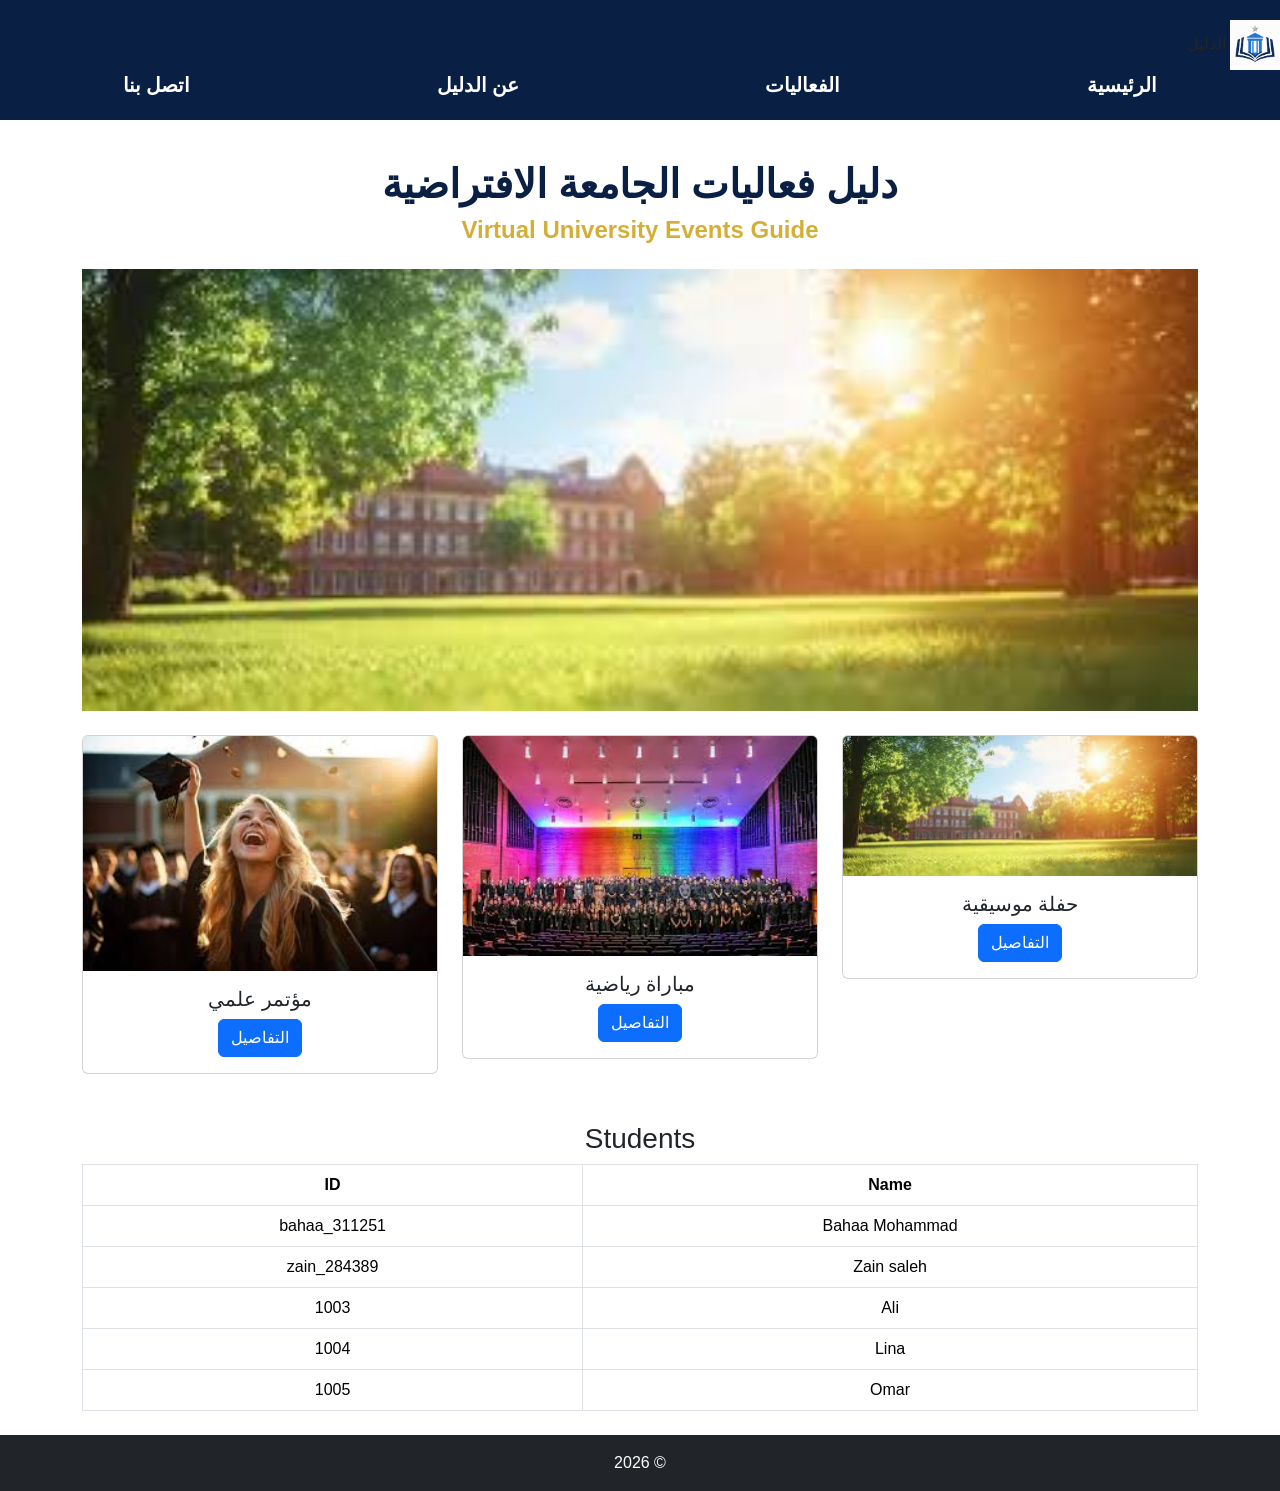
<file: university-events-guide/index.html>
<!DOCTYPE html>
<html lang="ar" dir="rtl">
<head>
<meta charset="UTF-8">
<title>دليل فعاليات الجامعة الافتراضية</title>

<!-- Bootstrap -->
<link href="https://cdn.jsdelivr.net/npm/bootstrap@5.3.0/dist/css/bootstrap.min.css" rel="stylesheet">

<!-- CSS -->
<link rel="stylesheet" href="assets/css/styles.css">
</head>

<body>
  <!--header-->
  <header class="custom-header">
    <div class="header-content">
  
      <!-- اللوقو + النص -->
      <div class="logo-box">
        <img src="assets/img/logo.png" alt="logo" class="logo-img">
        <span class="logo-text">الدليل</span>
      </div>
  
      <!-- الروابط -->
      <nav class="nav-container">
        <a href="index.html">الرئيسية</a>
        <a href="events.html">الفعاليات</a>
        <a href="about.html">عن الدليل</a>
        <a href="contact.html">اتصل بنا</a>
      </nav>
  
    </div>
  </header>

<!-- TITLE -->
<section class="title-section">
  <h1 class="arabic-title">دليل فعاليات الجامعة الافتراضية</h1>
  <h2 class="english-title">Virtual University Events Guide</h2>
</section>

<!-- SLIDER -->
<div id="carouselExample" class="carousel slide container mt-4" data-bs-ride="carousel">
  <div class="carousel-inner">
    <div class="carousel-item active">
      <img src="assets/img/event1.jpg" class="d-block w-100">
    </div>
    <div class="carousel-item">
      <img src="assets/img/event2.jpg" class="d-block w-100">
    </div>
    <div class="carousel-item">
      <img src="assets/img/event3.jpg" class="d-block w-100">
    </div>
  </div>
</div>

<!-- CARDS -->
<div class="container mt-4">
  <div class="row">

    <div class="col-md-4">
      <div class="card">
        <img src="assets/img/event1.jpg" class="card-img-top">
        <div class="card-body text-center">
          <h5>حفلة موسيقية</h5>
          <a href="event.html?type=music" class="btn btn-primary">التفاصيل</a>
        </div>
      </div>
    </div>

    <div class="col-md-4">
      <div class="card">
        <img src="assets/img/event2.jpg" class="card-img-top">
        <div class="card-body text-center">
          <h5>مباراة رياضية</h5>
          <a href="event.html?type=sport" class="btn btn-primary">التفاصيل</a>
        </div>
      </div>
    </div>

    <div class="col-md-4">
      <div class="card">
        <img src="assets/img/event3.jpg" class="card-img-top">
        <div class="card-body text-center">
          <h5>مؤتمر علمي</h5>
          <a href="event.html?type=conf" class="btn btn-primary">التفاصيل</a>
        </div>
      </div>
    </div>

  </div>
</div>

<!-- TABLE -->
<div class="container mt-5">
  <h3 class="text-center">Students</h3>
  <table class="table table-bordered text-center">
    <tr><th>Name</th><th>ID</th></tr>
    <tr><td>Bahaa Mohammad</td><td>bahaa_311251</td></tr>
    <tr><td>Zain saleh</td><td>zain_284389</td></tr>
    <tr><td>Ali</td><td>1003</td></tr>
    <tr><td>Lina</td><td>1004</td></tr>
    <tr><td>Omar</td><td>1005</td></tr>
  </table>
</div>

<footer class="bg-dark text-white text-center p-3 mt-4">
© 2026
</footer>

<script src="https://cdn.jsdelivr.net/npm/bootstrap@5.3.0/dist/js/bootstrap.bundle.min.js"></script>
<script src="assets/js/main.js"></script>

</body>
</html>
</file>
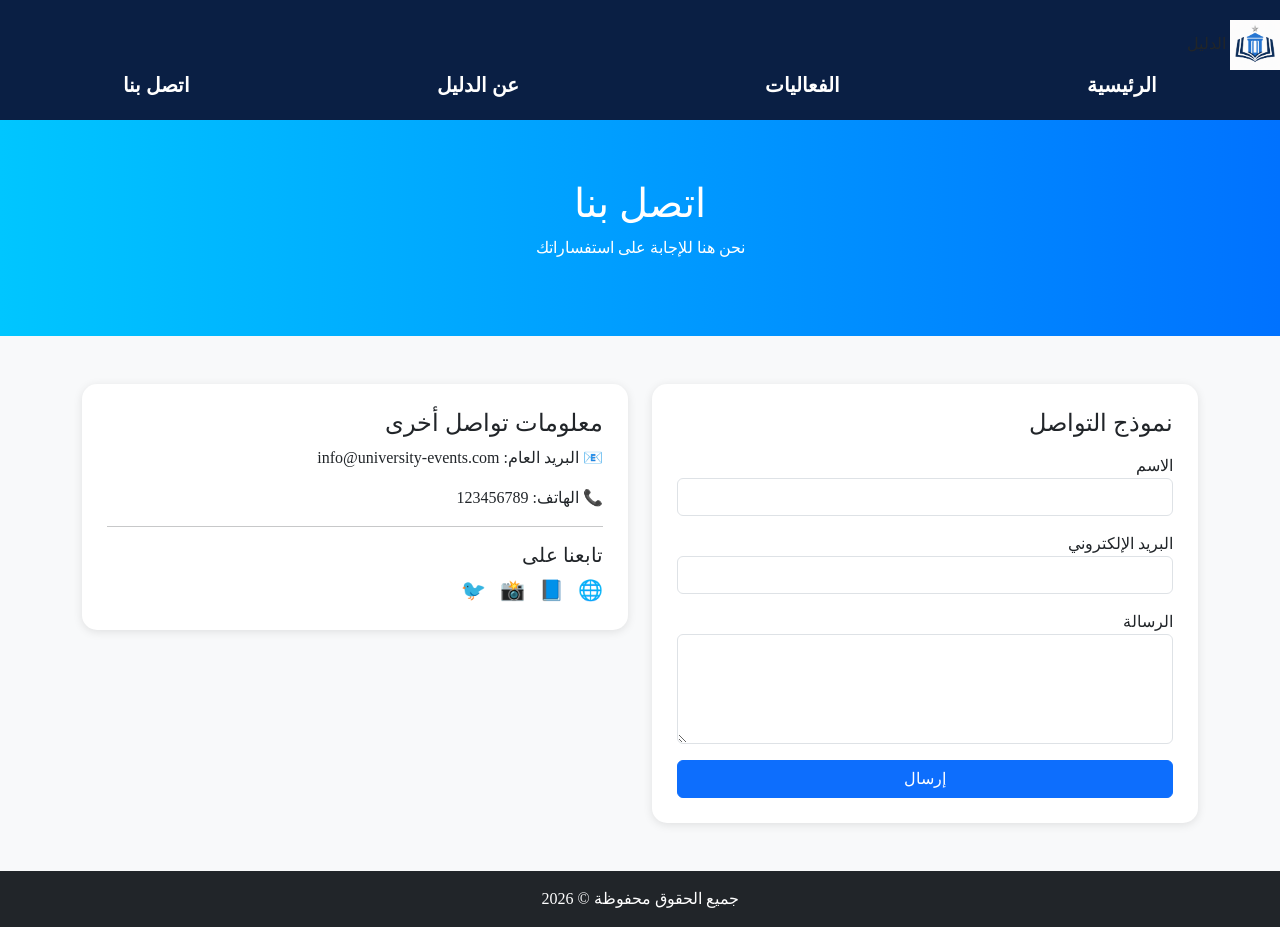
<file: university-events-guide/contact.html>
<!DOCTYPE html>
<html lang="ar" dir="rtl">
<head>
  <meta charset="UTF-8">
  <meta name="viewport" content="width=device-width, initial-scale=1.0">
  <title>اتصل بنا</title>

  <!-- Bootstrap -->
  <link href="https://cdn.jsdelivr.net/npm/bootstrap@5.3.0/dist/css/bootstrap.min.css" rel="stylesheet">
  <link rel="stylesheet" href="assets/css/styles.css">
  <style>
    body {
      font-family: Tahoma;
      background-color: #f8f9fa;
    }

    .hero {
      background: linear-gradient(to right, #00c6ff, #0072ff);
      color: white;
      padding: 60px;
      text-align: center;
    }

    .form-box, .contact-info {
      background: white;
      padding: 25px;
      border-radius: 15px;
      box-shadow: 0 2px 10px rgba(0,0,0,0.1);
    }

    .social a {
      text-decoration: none;
      margin-left: 10px;
      font-size: 20px;
    }
  </style>
</head>

<body>

<!-- HEADER -->
<!--header-->
<header class="custom-header">
    <div class="header-content">
  
      <!-- اللوقو + النص -->
      <div class="logo-box">
        <img src="assets/img/logo.png" alt="logo" class="logo-img">
        <span class="logo-text">الدليل</span>
      </div>
  
      <!-- الروابط -->
      <nav class="nav-container">
        <a href="index.html">الرئيسية</a>
        <a href="events.html">الفعاليات</a>
        <a href="about.html">عن الدليل</a>
        <a href="contact.html">اتصل بنا</a>
      </nav>
  
    </div>
  </header>

<!-- Hero -->
<div class="hero">
  <h1>اتصل بنا</h1>
  <p>نحن هنا للإجابة على استفساراتك</p>
</div>

<div class="container my-5">

  <div id="alertBox"></div>

  <div class="row g-4">

    <!-- النموذج -->
    <div class="col-md-6">
      <div class="form-box">
        <h4 class="mb-3">نموذج التواصل</h4>

        <form id="contactForm">

          <div class="mb-3">
            <label>الاسم</label>
            <input type="text" id="name" class="form-control">
          </div>

          <div class="mb-3">
            <label>البريد الإلكتروني</label>
            <input type="text" id="email" class="form-control">
          </div>

          <div class="mb-3">
            <label>الرسالة</label>
            <textarea id="message" class="form-control" rows="4"></textarea>
          </div>

          <button type="submit" class="btn btn-primary w-100">إرسال</button>

        </form>
      </div>
    </div>

    <!-- معلومات التواصل -->
    <div class="col-md-6">
      <div class="contact-info">
        <h4>معلومات تواصل أخرى</h4>
        <p>📧 البريد العام: info@university-events.com</p>
        <p>📞 الهاتف: 123456789</p>

        <hr>

        <h5>تابعنا على</h5>
        <div class="social">
          <a href="#">🌐</a>
          <a href="#">📘</a>
          <a href="#">📸</a>
          <a href="#">🐦</a>
        </div>
      </div>
    </div>

  </div>
</div>

<!-- Footer -->
<footer class="bg-dark text-white text-center p-3">
  جميع الحقوق محفوظة © 2026
</footer>

<!-- JavaScript -->
<script>
document.getElementById("contactForm").addEventListener("submit", function(e) {
  e.preventDefault();

  const name = document.getElementById("name").value.trim();
  const email = document.getElementById("email").value.trim();
  const message = document.getElementById("message").value.trim();
  const alertBox = document.getElementById("alertBox");

  try {

    // تحقق من الحقول
    if (name === "") {
      throw "الاسم مطلوب";
    }

    if (email === "") {
      throw "البريد الإلكتروني مطلوب";
    }

    // تحقق من صيغة البريد 
    const emailPattern = /^[^ ]+@[^ ]+\.[a-z]{2,3}$/;
    if (!emailPattern.test(email)) {
      throw "صيغة البريد الإلكتروني غير صحيحة";
    }

    if (message === "") {
      throw "الرسالة مطلوبة";
    }

    if (message.length < 10) {
      throw "الرسالة يجب أن تكون 10 أحرف على الأقل";
    }

    // نجاح
    alertBox.innerHTML = `
      <div class="alert alert-success alert-dismissible fade show">
        ✅ تم إرسال رسالتك بنجاح!
        <button type="button" class="btn-close" data-bs-dismiss="alert"></button>
      </div>
    `;

    document.getElementById("contactForm").reset();

  } catch (error) {

    // خطأ
    alertBox.innerHTML = `
      <div class="alert alert-danger alert-dismissible fade show">
        ❌ ${error}
        <button type="button" class="btn-close" data-bs-dismiss="alert"></button>
      </div>
    `;
  }

});
</script>

<script src="https://cdn.jsdelivr.net/npm/bootstrap@5.3.0/dist/js/bootstrap.bundle.min.js"></script>

</body>
</html>
</file>
<file: university-events-guide/assets/css/styles.css>
body {
  font-family: Arial;
}

/* HEADER */
.custom-header {
  background-color: #0a1f44;
  padding: 20px 0;
}

.nav-container {
  display: flex;
  justify-content: space-around;
}

.nav-container a {
  color: white;
      font-family: Tahoma;
      text-decoration: none;
  font-size: 20px;
  font-weight: bold;
}

/* TITLE */
.title-section {
  text-align: center;
  margin-top: 40px;
}

.arabic-title {
  color: #0a1f44;
  font-size: 40px;
  font-weight: bold;
}

.english-title {
  color: #d4af37;
  font-size: 24px;
  font-weight: bold;
}

/* CARDS */
.card:hover {
  transform: scale(1.05);
  transition: 0.3s;
}
/* اللوغو */
.logo-img {
  width: 50px;
  height: 50px;
  object-fit: contain;
}
</file>
